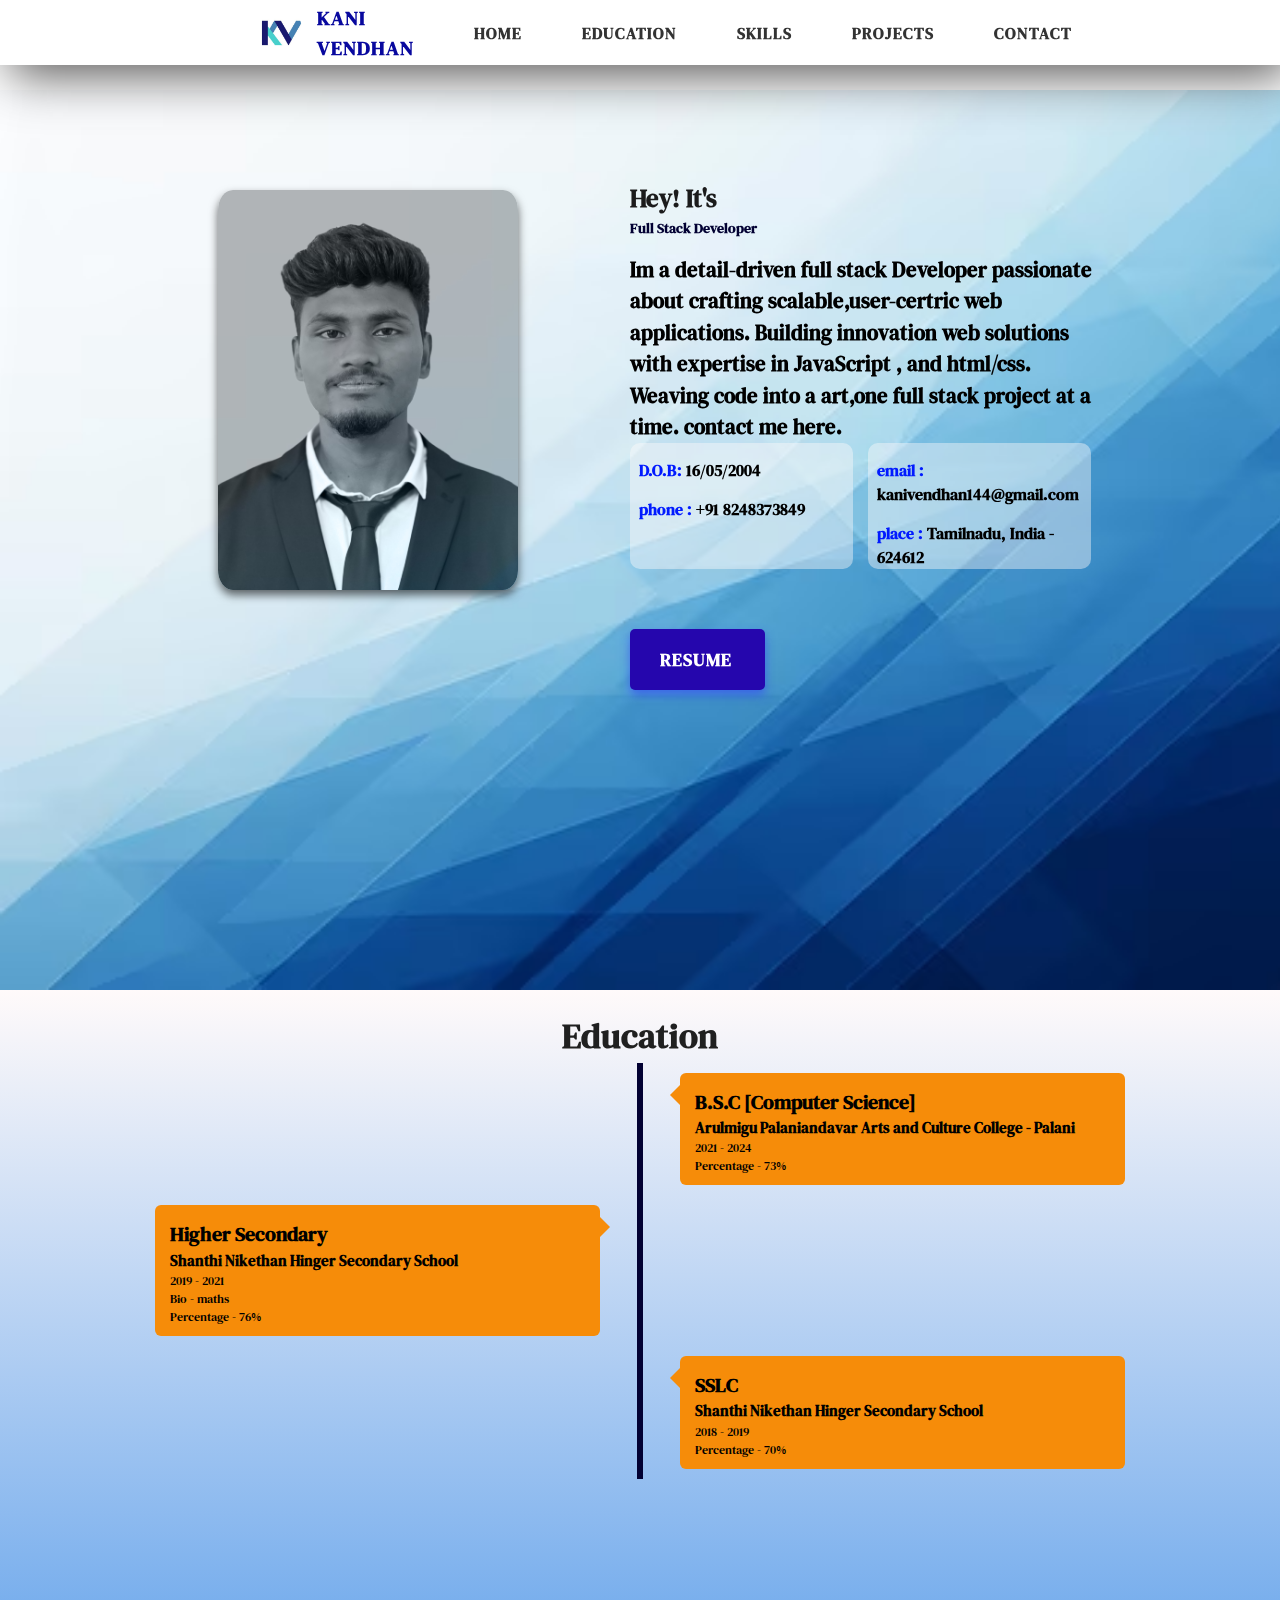
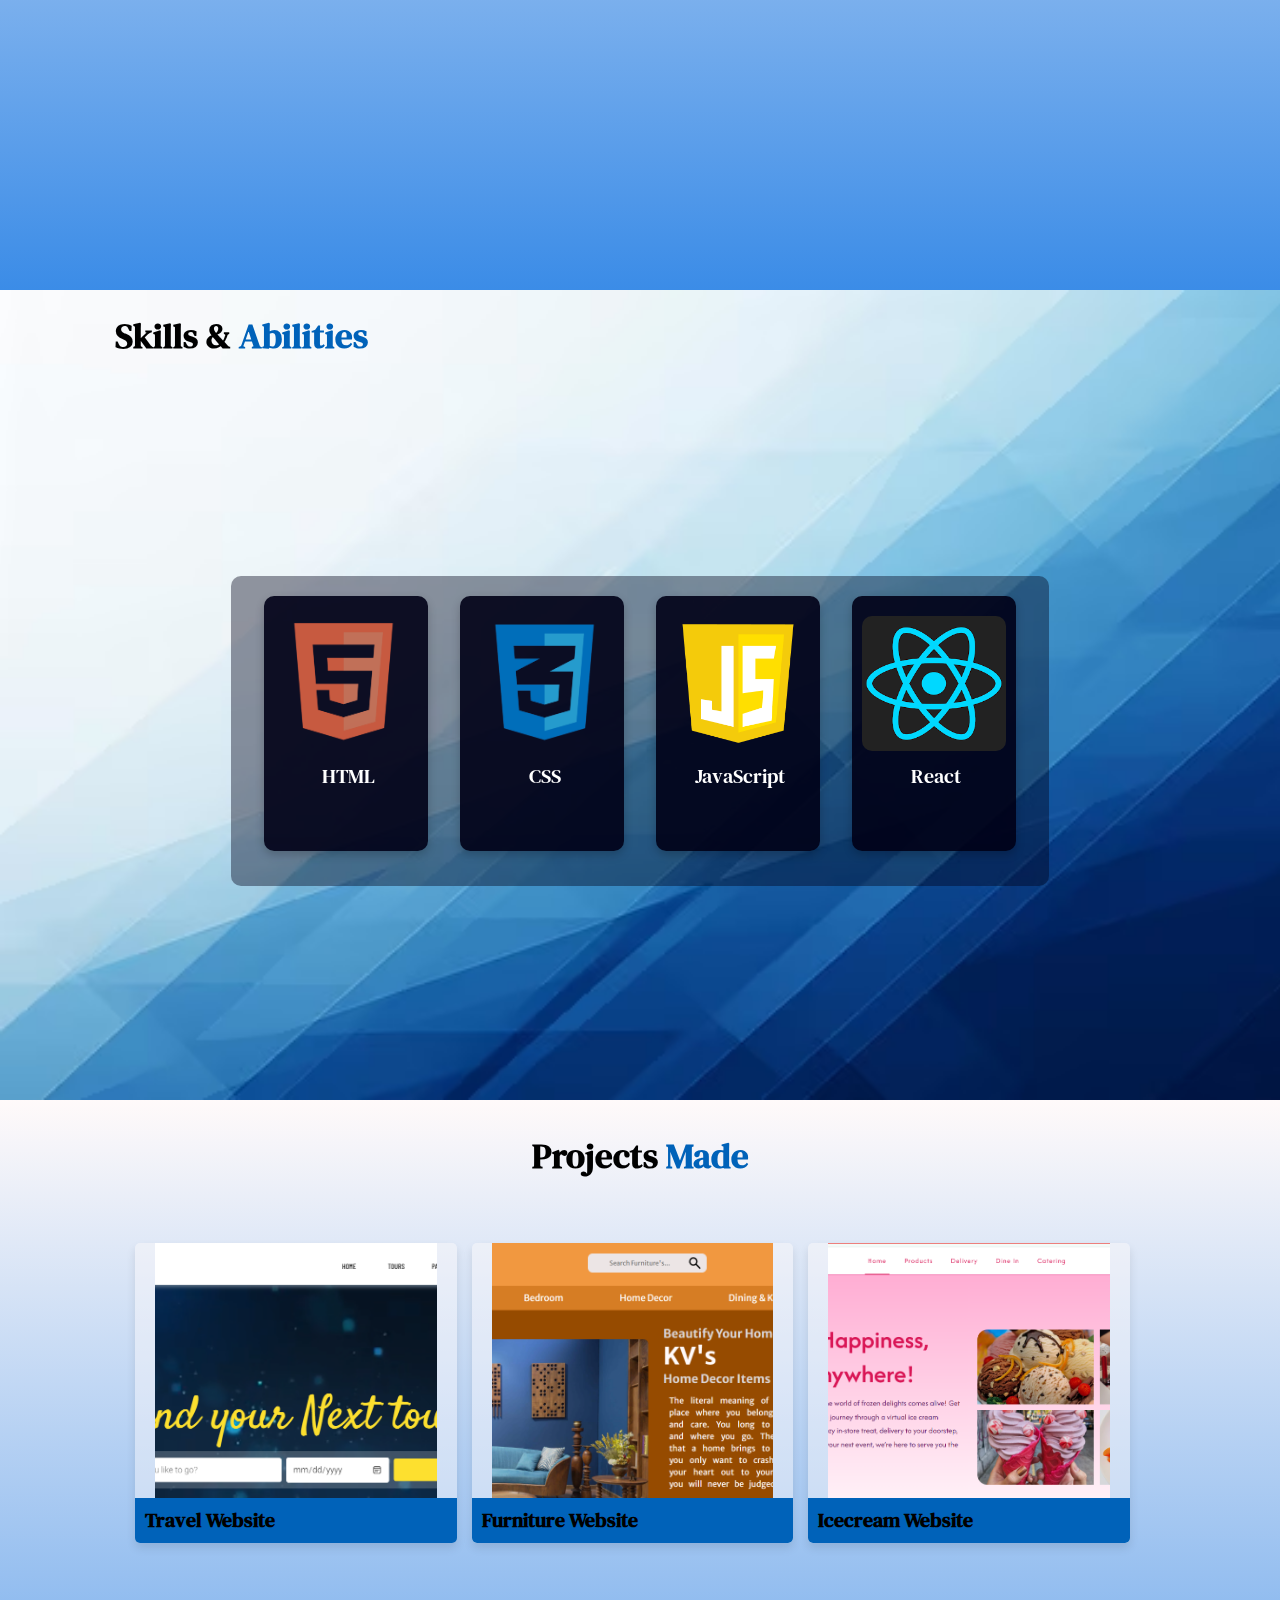
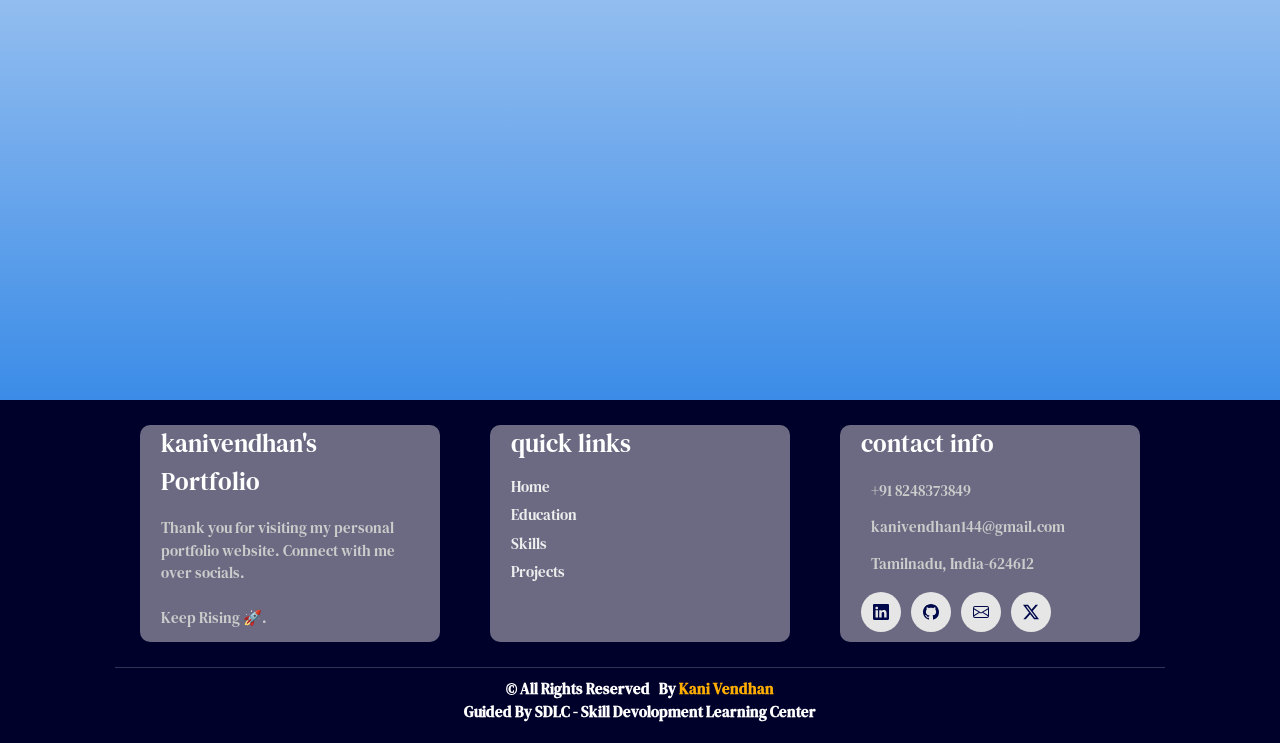
<file: index.html>
<!DOCTYPE html>
<html lang="en">
  <head>
    <meta charset="UTF-8" />
    <meta name="viewport" content="width=device-width, initial-scale=1.0" />
    <meta http-equiv="X-UA-Compatible" content="ie=edge" />
    <title>MyPortfolio</title>
    <meta name="description" content="Portfolio Template for Developer" />

    <link rel="stylesheet" href="style.css"/>
    <source src="index.js" type="">
    <link rel="preconnect" href="https://fonts.googleapis.com" />
    <link rel="preconnect" href="https://fonts.gstatic.com" crossorigin />
    <link
      href="https://fonts.googleapis.com/css2?family=Source+Sans+Pro:wght@400;600;700;900&display=swap"
      rel="stylesheet"
    />
  </head>
  <body>
    <header class="header">
      <div class="header__content">
        <div class="header__logo-container">
          <div class="header__logo-img-cont">
            <img
              src="kv logo.jpg"
              alt="Logo Image"
              class="header__logo-img"
            />
          </div>
          <span class="header__logo-sub">Kani Vendhan</span>
        </div>
        <div class="header__main" >
          <ul class="header__links" id="sidebar">
            <li class="header__link-wrapper">
              <a href="./index.html#about" class="header__link"> Home </a>
            </li>
            <li class="header__link-wrapper">
              <a href="./index.html#experience" class="header__link">Education </a>
            </li>
            <li class="header__link-wrapper">
              <a href="./index.html#skills" class="header__link">
                Skills
              </a>
            </li>
            <li class="header__link-wrapper">
              <a href="./index.html#work" class="header__link"> Projects </a>
            </li>
            <li class="header__link-wrapper">
              <a href="contact.html" class="header__link"> Contact </a>
            </li>
          </ul>
<!--           <div class="header__main-ham-menu-cont">
            <img onclick="showSidebar()"
              src="ham-menu.svg"
              alt="hamburger menu"
              class="header__main-ham-menu"
            />
            <img onclick="hideSidebar()"
              src="ham-menu-close.svg"
              alt="hamburger menu close"
              class="header__main-ham-menu-close d-none"/>
          </div> -->
        </div>
      </div>
      <div class="header__sm-menu">
        <div class="header__sm-menu-content">
          <ul class="header__sm-menu-links">
            <li class="header__sm-menu-link">
              <a href="./index.html#about"> Home </a>
            </li>

            <li class="header__sm-menu-link">
              <a href="./index.html#experience"> Education </a>
            </li>

            <li class="header__sm-menu-link">
              <a href="./index.html#skills"> Skills </a>
            </li>

            <li class="header__sm-menu-link">
              <a href="./index.html#work"> projects </a>
            </li>

            <li class="header__sm-menu-link">
              <a href="./contact.html"> Contact </a>
            </li>
          </ul>
        </div>
      </div>
    </header>
    <section class="about" id="about">
      <div class="row">
      <div class="image" id="aniimage">
          <img draggable="false" class="tilt" src="./about photo.jpg" alt="">
      </div>
      <div class="content">
          <h3>Hey!
            <strong id="peru"> </strong></h3>
          <span class="tag">Full Stack Developer</span>
          
          <p  style="font-size: 21px;">Im a detail-driven full stack Developer passionate about crafting 
            scalable,user-certric web applications.
            Building innovation web solutions with expertise in JavaScript , and html/css.
           Weaving code into a art,one full stack project at a time.
            <strong>contact</strong> me here.
            </p>
          
          <div class="box-container">
              <div class="box box1">
                <p style="font-size:16px ;"><span > D.O.B: </span> 16/05/2004</p>
                <p style="font-size:16px ;"><span> phone : </span> +91 8248373849</p>
              </div>
              <div class="box box2">
                <p style="font-size:16px ;"><span> email : </span> kanivendhan144@gmail.com</p>
                <p style="font-size:16px ;"><span> place : </span> Tamilnadu, India - 624612</p>
              </div>
          </div>
          
          <div class="resumebtn">
             <a href="./T.kani vendhan resume.pdf" target="_blank" class="btn"><span>Resume</span>
                  <i class="fas fa-chevron-right"></i>
              </a>
          </div>
  
      </div>
      </div>
  </section>
  <section class="experience" id="experience">

    <h2 class="heading"><i class="fas fa-briefcase"></i> Education </h2>
  
    <div class="timeline">
  
      <div class="container right">
        <div class="content">
          <div class="tag">    
 <h2>B.S.C [Computer Science]</h2>
</div>
<div class="desc">
    <h3>Arulmigu Palaniandavar Arts and Culture College - Palani</h3>
    <p>2021 - 2024</p>
    <p>Percentage - 73%</p>
          </div>
        </div>
      </div>
  
      <div class="container left">
        <div class="content">
          <div class="tag">
            <h2>Higher Secondary</h2>
          </div>
          <div class="desc">
              <h3>Shanthi Nikethan Hinger Secondary School</h3>
              <p>2019 - 2021</p>
              <p>Bio - maths</p>
              <p>Percentage - 76%</p>
          </div>
        </div>
      </div>
  
      <div class="container right">
        <div class="content">
          <div class="tag">
           
<h2>SSLC</h2>
</div>
<div class="desc">
    <h3>Shanthi Nikethan Hinger Secondary School</h3>
    <p>2018 - 2019</p>
    <p>Percentage - 70%</p>

          </div>
        </div>
      </div>
  </div>
  
  </section>
  <!-- about end -->
    
    <section class="skills" id="skills">

      <h2 class="heading"><i class="fas fa-laptop-code"></i> Skills & <span>Abilities</span></h2>
  
      <div class="container">
            <div class="row" id="skillsContainer">
  
              <div class="bar" id="slide-in-photo">
                <div class="info" >
                  <img src="html.png">
                  <span>HTML</span>
                </div>
              </div>
              <div class="bar" id="slide-in-photo">
                <div class="info">
                  <img src="css.png"/>
                  <span>CSS</span>
                </div>
              </div>
              <div class="bar"id="slide-in-photo">
                <div class="info">
                  <img src="js.png"/>
                  <span>JavaScript</span>
                </div>
              </div>
      <div class="bar"id="slide-in-photo">
                <div class="info">
                  <img src="react.png"/>
                  <span>React</span>
                </div>
              </div>
        </div>
  </div>
  </section>
 <section class="work" id="work">

    <h2 class="heading"><i class="fas fa-laptop-code"></i> Projects <span>Made</span></h2>
  <br><br>
    <div class="box-container">
  
      <div class="box tilt">
        <img draggable="false" src="travelbossbanner.png" alt="" />
        <div class="content">
          <div class="tag">
          <h3>Travel Website</h3>
          </div>
          <div class="desc">
            <p>Travel website. Toch view to view the project, Touch code to view the code</p>
            <div class="btns">
              <a href="https://kanivendhan.github.io/Travel2/" class="btn" target="_blank"><i class="fas fa-eye"></i> View</a>
              <a href="https://github.com/kanivendhan/Travel2" class="btn" target="_blank">Code <i class="fas fa-code"></i></a>
            </div>
          </div>
        </div>
      </div>
      <div class="box tilt">
        <img draggable="false" src="kvfurniturebanner.png" alt="" />
        <div class="content">
          <div class="tag">
          <h3>Furniture Website</h3>
          </div>
          <div class="desc">
            <p>furniture website. Toch view to view the project, Touch code to view the code</p>
            <div class="btns">
              <a href="https://kanivendhan.github.io/Furnture_KV/" class="btn" target="_blank"><i
                  class="fas fa-eye"></i> View</a>
              <a href="https://github.com/kanivendhan/Furnture_KV" class="btn" target="_blank">Code <i
                  class="fas fa-code"></i></a>
            </div>
          </div>
        </div>
  </div>
  <div class="box tilt">
    <img draggable="false" src="Licky.PNG" alt="" />
    <div class="content">
      <div class="tag">
        <h3>Icecream Website</h3>
      </div>
      <div class="desc">
        <p>Icecream website. Toch view to view the project, Touch code to view the code</p>
        <div class="btns">
          <a href="https://kanivendhan.github.io/Licky/" class="btn" target="_blank"><i class="fas fa-eye"></i>
            View</a>
          <a href="https://github.com/kanivendhan/Licky" class="btn" target="_blank">Code <i
              class="fas fa-code"></i></a>
        </div>
      </div>
    </div>
  </div>
  <br><br><br><br>
  </section>    
    <section class="footer">

      <div class="box-container">
    
          <div class="box">
              <h3>kanivendhan's Portfolio</h3>
              <p>Thank you for visiting my personal portfolio website. Connect with me over socials. <br/> <br/> Keep Rising 🚀.</p>
          </div>
    
          <div class="box">
              <h3>quick links</h3>
              <a href="#about"><i class="fas fa-chevron-circle-right"></i> Home</a>
              <a href="#experience"><i class="fas fa-chevron-circle-right"></i> Education</a>
              <a href="#skills"><i class="fas fa-chevron-circle-right"></i> Skills</a>
              <a href="#work"><i class="fas fa-chevron-circle-right"></i> Projects</a>
          </div>
    
          <div class="box">
              <h3>contact info</h3>
              <p> <i class="fas fa-phone"></i>+91 8248373849</p>
              <p> <i class="fas fa-envelope"></i>kanivendhan144@gmail.com</p>
              <p> <i class="fas fa-map-marked-alt"></i>Tamilnadu, India-624612</p>
              <div class="share">
    
                  <a href="https://www.linkedin.com/in/kani-vendhan-544127340?utm_source=share&utm_campaign=share_via&utm_content=profile&utm_medium=android_app " class="fab fa-linkedin" aria-label="LinkedIn" target="_blank"><svg xmlns="http://www.w3.org/2000/svg" width="16" height="16" fill="currentColor" class="bi bi-linkedin" viewBox="0 0 16 16">
                    <path d="M0 1.146C0 .513.526 0 1.175 0h13.65C15.474 0 16 .513 16 1.146v13.708c0 .633-.526 1.146-1.175 1.146H1.175C.526 16 0 15.487 0 14.854zm4.943 12.248V6.169H2.542v7.225zm-1.2-8.212c.837 0 1.358-.554 1.358-1.248-.015-.709-.52-1.248-1.342-1.248S2.4 3.226 2.4 3.934c0 .694.521 1.248 1.327 1.248zm4.908 8.212V9.359c0-.216.016-.432.08-.586.173-.431.568-.878 1.232-.878.869 0 1.216.662 1.216 1.634v3.865h2.401V9.25c0-2.22-1.184-3.252-2.764-3.252-1.274 0-1.845.7-2.165 1.193v.025h-.016l.016-.025V6.169h-2.4c.03.678 0 7.225 0 7.225z"/>
                  </svg></a>
                  <a href="https://github.com/kanivendhan" class="fab fa-github" aria-label="GitHub" target="_blank"><svg xmlns="http://www.w3.org/2000/svg" width="16" height="16" fill="currentColor" class="bi bi-github" viewBox="0 0 16 16">
                    <path d="M8 0C3.58 0 0 3.58 0 8c0 3.54 2.29 6.53 5.47 7.59.4.07.55-.17.55-.38 0-.19-.01-.82-.01-1.49-2.01.37-2.53-.49-2.69-.94-.09-.23-.48-.94-.82-1.13-.28-.15-.68-.52-.01-.53.63-.01 1.08.58 1.23.82.72 1.21 1.87.87 2.33.66.07-.52.28-.87.51-1.07-1.78-.2-3.64-.89-3.64-3.95 0-.87.31-1.59.82-2.15-.08-.2-.36-1.02.08-2.12 0 0 .67-.21 2.2.82.64-.18 1.32-.27 2-.27s1.36.09 2 .27c1.53-1.04 2.2-.82 2.2-.82.44 1.1.16 1.92.08 2.12.51.56.82 1.27.82 2.15 0 3.07-1.87 3.75-3.65 3.95.29.25.54.73.54 1.48 0 1.07-.01 1.93-.01 2.2 0 .21.15.46.55.38A8.01 8.01 0 0 0 16 8c0-4.42-3.58-8-8-8"/>
                  </svg></a>
                  <a href="mailto:kanivendhan144@gmail.com" class="fas fa-envelope" aria-label="Mail" target="_blank"><svg xmlns="http://www.w3.org/2000/svg" width="16" height="16" fill="currentColor" class="bi bi-envelope" viewBox="0 0 16 16">
                    <path d="M0 4a2 2 0 0 1 2-2h12a2 2 0 0 1 2 2v8a2 2 0 0 1-2 2H2a2 2 0 0 1-2-2zm2-1a1 1 0 0 0-1 1v.217l7 4.2 7-4.2V4a1 1 0 0 0-1-1zm13 2.383-4.708 2.825L15 11.105zm-.034 6.876-5.64-3.471L8 9.583l-1.326-.795-5.64 3.47A1 1 0 0 0 2 13h12a1 1 0 0 0 .966-.741M1 11.105l4.708-2.897L1 5.383z"/>
                  </svg></a>
                  <a href="https://x.com/kani_vendhan?t=ijZkRkCuRsDh5BsjC05D8g&s=09&mx=2" class="fab fa-twitter" aria-label="Twitter" target="_blank"><svg xmlns="http://www.w3.org/2000/svg" width="16" height="16" fill="currentColor" class="bi bi-twitter-x" viewBox="0 0 16 16">
                    <path d="M12.6.75h2.454l-5.36 6.142L16 15.25h-4.937l-3.867-5.07-4.425 5.07H.316l5.733-6.57L0 .75h5.063l3.495 4.633L12.601.75Zm-.86 13.028h1.36L4.323 2.145H2.865z"/>
                  </svg></a>
              </div>
          </div>
      </div>
    
      <h1 class="credit">&copy; All Rights Reserved <i class="fa fa-heart pulse"></i> By <a href="https://www.linkedin.com/in/kani-vendhan-544127340?utm_source=share&utm_campaign=share_via&utm_content=profile&utm_medium=android_app"> Kani Vendhan </a><p>
        Guided By SDLC - Skill Devolopment Learning Center</p></h1>
    
    </section>
<script src="script.js"></script>
  </body>
</html>
</file>
<file: style.css>
@import url('https://fonts.googleapis.com/css2?family=Alumni+Sans:ital,wght@0,100..900;1,100..900&family=DM+Serif+Text:ital@0;1&family=Merriweather+Sans:ital,wght@0,300..800;1,300..800&family=Playwrite+TZ:wght@100..400&family=Righteous&family=Tiny5&family=Yatra+One&display=swap');
*,
*::after,
*::before {
  margin: 0;
  padding: 0;
  box-sizing: inherit;
  font-family: "DM Serif Text", serif;
  }

html {
  font-size: 62.5%;
  scroll-behavior: smooth; }
  @media only screen and (max-width: 75em) {
    html {
      font-size: 59%; } }
  @media only screen and (max-width: 56.25em) {
    html {
      font-size: 56%; } }
  @media only screen and (min-width: 112.5em) {
    html {
      font-size: 65%; } }

body {
  box-sizing: border-box;
  position: relative;
  line-height: 1.5;
   
  overflow-x: hidden;
  overflow-y: scroll;
 }

a {
  text-decoration: none;
  color: inherit; }

li {
  list-style: none; }

input:focus,
button:focus,
a:focus,
textarea:focus {
  outline: none; }

button {
  border: none;
  cursor: pointer; }

textarea {
  resize: none; }

.heading-primary {
  font-size: 6rem;
  text-transform: uppercase;
  letter-spacing: 3px;
  text-align: center; }
  @media only screen and (max-width: 37.5em) {
    .heading-primary {
      font-size: 4.5rem; } }

.heading-sec__mb-bg {
  margin-bottom: 11rem; }
  @media only screen and (max-width: 56.25em) {
    .heading-sec__mb-bg {
      margin-bottom: 8rem; } }

.heading-sec__mb-med {
  margin-bottom: 9rem; }
  @media only screen and (max-width: 56.25em) {
    .heading-sec__mb-med {
      margin-bottom: 8rem; } }

.heading-sec__main {
  display: block;
  font-size: 7rem;
  text-transform: uppercase;
  letter-spacing: 1px;
  letter-spacing: 3px;
  text-align: center;
  margin-bottom: 3.5rem;
  position: relative; }
  .heading-sec__main--lt {
    color: #fff; }
    .heading-sec__main--lt::after {
      content: '';
      background: #fff !important; }
  .heading-sec__main::after {
    content: '';
    position: absolute;
    top: calc(100% + 1.5rem);
    height: 5px;
    width: 3rem;
    background: #0062b9;
    left: 50%;
    transform: translateX(-50%);
    border-radius: 5px; }
    @media only screen and (max-width: 37.5em) {
      .heading-sec__main::after {
        top: calc(100% + 1.2rem); } }

.heading-sec__sub {
  display: block;
  text-align: center;
  color: #777;
  font-size: 2rem;
  font-weight: 500;
  max-width: 80rem;
  margin: auto;
  line-height: 1.6; }
  @media only screen and (max-width: 37.5em) {
    .heading-sec__sub {
      font-size: 1.8rem; } }
  .heading-sec__sub--lt {
    color: #eee; }

.heading-sm {
  font-size: 2.2rem;
  text-transform: uppercase;
  letter-spacing: 1px; }

.main-container {
  max-width: 120rem;
  margin: auto;
  width: 92%; }

.btn {
  background: #fff;
  color: #333;
  text-transform: uppercase;
  letter-spacing: 2px;
  display: inline-block;
  font-weight: 700;
  border-radius: 5px;
  box-shadow: 0 5px 15px 0 rgba(0, 0, 0, 0.15);
  transition: transform .3s; }
  .btn:hover {
    transform: translateY(-3px); }
  .btn--bg {
    padding: 1.5rem 8rem;
    font-size: 2rem; }
  .btn--med {
    padding: 1.5rem 5rem;
    font-size: 1.6rem; }
  .btn--theme {
    background: #0062b9;
    color: #fff; }
  .btn--theme-inv {
    color: #0062b9;
    background: #fff;
    border: 2px solid #0062b9;
    box-shadow: none;
    padding: calc(1.5rem - 2px) calc(5rem - 2px); }

.sec-pad {
  padding: 12rem 0; }
  @media only screen and (max-width: 56.25em) {
    .sec-pad {
      padding: 8rem 0; } }

.text-primary {
  color: #fff;
  font-size: 2.2rem;
  text-align: center;
  width: 100%;
  line-height: 1.6; }
  @media only screen and (max-width: 37.5em) {
    .text-primary {
      font-size: 2rem; } }

.d-none {
  display: none; }

.home-hero {
  color: #fff;
  background: linear-gradient(to right, rgba(0, 98, 185, 0.8), rgba(0, 98, 185, 0.8)), url(../../assets/svg/common-bg.svg);
  background-position: center;
  height: 100vh;
  min-height: 80rem;
  max-height: 120rem;
  position: relative; }
  @media only screen and (max-width: 37.5em) {
    .home-hero {
      height: unset;
      min-height: unset; } }
  .home-hero__socials {
    position: absolute;
    top: 50%;
    border: 2px solid #eee;
    border-left: 2px solid #eee;
    transform: translateY(-50%); }
    @media only screen and (max-width: 56.25em) {
      .home-hero__socials {
        display: none; } }
  .home-hero__mouse-scroll-cont {
    position: absolute;
    bottom: 3%;
    left: 50%;
    transform: translateX(-50%); }
    @media only screen and (max-width: 37.5em) {
      .home-hero__mouse-scroll-cont {
        display: none; } }
  .home-hero__social {
    width: 5rem; }
  .home-hero__social-icon-link {
    width: 100%;
    display: block;
    padding: 1.2rem;
    border-bottom: 2px solid #eee;
    transition: background .3s; }
    .home-hero__social-icon-link:hover {
      background: rgba(255, 255, 255, 0.1); }
    .home-hero__social-icon-link--bd-none {
      border-bottom: 0; }
  .home-hero__social-icon {
    width: 100%; }
  .home-hero__content {
    position: absolute;
    top: 50%;
    left: 35%;
    transform: translate(-50%, -50%);
    max-width: 90rem;
    width: 92%; }
    @media only screen and (max-width: 37.5em) {
      .home-hero__content {
        padding: 19rem 0 13rem 0;
        margin: auto;
        position: static;
        transform: translate(0, 0); } }
  .home-hero__info {
    margin: 3rem auto 0 auto;
    max-width: 80rem; }
  .home-hero__cta {
    margin-top: 5rem;
    text-align: center; }
  .kaniimg{
    height:98.4vh;
    width: 30%;
    /* border: solid black; */
    position: absolute;
    top: 20%;
    right: 0%; 
    background:url(john-doe2.png)no-repeat ;
    background-size: cover;
    /* border-radius: 10px; */
  }


/* .about {
  background: url(./paper-style-smooth-background_52683-64676.avif)no-repeat; 
  background-size: contain; 
} */
  .about__content {
    display: grid;
    grid-template-columns: 1fr 1fr;
    grid-gap: 10rem; }
    @media only screen and (max-width: 56.25em) {
      .about__content {
        grid-template-columns: 1fr;
        grid-gap: 8rem; } }
    .about__content-title {
      font-weight: 700;
      font-size: 2.8rem;
      margin-bottom: 3rem; }
      @media only screen and (max-width: 37.5em) {
        .about__content-title {
          font-size: 2.4rem; } }
    .about__content-details-para {
      font-size: 1.8rem;
      color: grey;
      max-width: 60rem;
      line-height: 1.7;
      margin-bottom: 1rem; }
      .about__content-details-para--hl {
        font-weight: 700;
        margin: 0 3px; }
      .about__content-details-para:last-child {
        margin-bottom: 4rem; }

.projects__row {
  display: grid;
  grid-template-columns: 1.5fr 1fr;
  grid-gap: 5rem;
  margin-bottom: 11rem; }
  @media only screen and (max-width: 56.25em) {
    .projects__row {
      grid-template-columns: 1fr;
      grid-gap: 2rem;
      margin-bottom: 8rem; } }
  @media only screen and (max-width: 56.25em) {
    .projects__row {
      text-align: center; } }
  .projects__row:last-child {
    margin-bottom: 0; }
  .projects__row-img-cont {
    overflow: hidden; }
  .projects__row-img {
    width: 100%;
    display: block;
    object-fit: cover; }
  .projects__row-content {
    padding: 2rem 0;
    display: flex;
    justify-content: center;
    flex-direction: column;
    align-items: flex-start; }
    @media only screen and (max-width: 56.25em) {
      .projects__row-content {
        align-items: center; } }
    .projects__row-content-title {
      font-weight: 700;
      font-size: 2.8rem;
      margin-bottom: 2rem; }
      @media only screen and (max-width: 37.5em) {
        .projects__row-content-title {
          font-size: 2.4rem; } }
    .projects__row-content-desc {
      font-size: 1.8rem;
      color: grey;
      max-width: 60rem;
      line-height: 1.7;
      margin-bottom: 3rem; }
      @media only screen and (max-width: 37.5em) {
        .projects__row-content-desc {
          font-size: 1.7rem; } }

.contact {
  background: linear-gradient(to right, rgba(0, 98, 185, 0.8), rgba(0, 98, 185, 0.8)), url(../../assets/svg/common-bg.svg);
  background-size: cover;
  background-position: center; }
  .contact__form-container {
    box-shadow: 0 0 10px rgba(0, 0, 0, 0.1);
    background: white;
    padding: 4rem;
    margin-top: 6rem;
    max-width: 80rem;
    text-align: right;
    width: 95%;
    border-radius: 5px;
    margin: 5rem auto 0 auto; }
    @media only screen and (max-width: 37.5em) {
      .contact__form-container {
        padding: 3rem; } }
  .contact__form-field {
    margin-bottom: 4rem; }
    @media only screen and (max-width: 37.5em) {
      .contact__form-field {
        margin-bottom: 3rem; } }
  .contact__form-label {
    color: #666;
    font-size: 1.4rem;
    letter-spacing: 1px;
    font-weight: 700;
    margin-bottom: 1rem;
    display: block;
    text-align: left; }
  .contact__form-input {
    color: #333;
    padding: 2rem;
    width: 100%;
    border: 1px solid #ebebeb;
    font-size: 1.6rem;
    letter-spacing: 0px;
    background: #f0f0f0;
    border-radius: 5px;
    font-weight: 600;
    /* Code for Modern Browsers */
    /* Code for WebKit, Blink, Edge */
    /* Code for Internet Explorer 10-11 */
    /* Code for Microsoft Edge */
    /* Code for Mozilla Firefox 4 to 18 */
    /* Code for Mozilla Firefox 19+ */ }
    .contact__form-input::placeholder {
      color: #999;
      font-weight: 600;
      font-size: 1.6rem; }
    .contact__form-input::-webkit-input-placeholder {
      color: #999;
      font-weight: 600;
      font-size: 1.6rem; }
    .contact__form-input:-ms-input-placeholder {
      color: #999;
      font-weight: 600;
      font-size: 1.6rem; }
    .contact__form-input::-ms-input-placeholder {
      color: #999;
      font-weight: 600;
      font-size: 1.6rem; }
    .contact__form-input:-moz-placeholder {
      opacity: 1;
      color: #999;
      font-weight: 600;
      font-size: 1.6rem; }
    .contact__form-input::-moz-placeholder {
      opacity: 1;
      color: #999;
      font-weight: 600;
      font-size: 1.6rem; }
  .contact__btn {
    width: 30%;
    padding: 2rem 4rem;
    font-size: 1.6rem; }
    @media only screen and (max-width: 37.5em) {
      .contact__btn {
        width: 100%; } }

.project-cs-hero {
  color: #fff;
  background: linear-gradient(to right, rgba(0, 98, 185, 0.8), rgba(0, 98, 185, 0.8)), url(../../assets/svg/common-bg.svg);
  background-size: cover;
  background-position: center;
  position: relative; }
  @media only screen and (max-width: 37.5em) {
    .project-cs-hero {
      height: unset;
      min-height: unset; } }
  .project-cs-hero__content {
    padding: 25rem 0 17rem 0;
    max-width: 90rem;
    width: 92%;
    margin: auto; }
    @media only screen and (max-width: 37.5em) {
      .project-cs-hero__content {
        padding: 19rem 0 13rem 0;
        margin: auto;
        position: static;
        transform: translate(0, 0); } }
  .project-cs-hero__info {
    margin: 3rem auto 0 auto;
    max-width: 80rem; }
  .project-cs-hero__cta {
    margin-top: 5rem;
    text-align: center; }

.project-details__content {
  padding: 8rem 0;
  max-width: 90rem;
  margin: auto; }
  .project-details__content-title {
    font-weight: 700;
    font-size: 2.8rem;
    margin-bottom: 3rem; }
    @media only screen and (max-width: 37.5em) {
      .project-details__content-title {
        font-size: 2.4rem; } }

.project-details__showcase-img-cont {
  width: 100%;
  margin-bottom: 6rem; }

.project-details__showcase-img {
  width: 100%; }

.project-details__content-main {
  width: 100%;
  max-width: 70rem;
  margin: auto; }

.project-details__desc {
  margin: 0 0 7rem 0; }
  .project-details__desc-para {
    font-size: 1.8rem;
    line-height: 1.7;
    color: grey;
    margin-bottom: 2rem; }

.project-details__tools-used {
  margin: 0 0 7rem 0; }
  .project-details__tools-used-list {
    display: flex;
    flex-wrap: wrap; }
  .project-details__tools-used-item {
    padding: 1rem 2rem;
    margin-bottom: 1.5rem;
    margin-right: 1.5rem;
    font-size: 1.6rem;
    background: rgba(153, 153, 153, 0.2);
    border-radius: 5px;
    font-weight: 600;
    color: #777; }

.project-details__links {
  margin: 0 0; }
  .project-details__links-btn {
    margin-right: 2rem; }
    @media only screen and (max-width: 37.5em) {
      .project-details__links-btn {
        margin-right: 0;
        width: 70%;
        margin-bottom: 2rem;
        text-align: center; } }
    .project-details__links-btn:last-child {
      margin: 0; }
      @media only screen and (max-width: 37.5em) {
        .project-details__links-btn:last-child {
          margin: 0; } }

.header {
  position: fixed;
  width: 100%;
  z-index: 1000;
  background: #000;
  background: rgb(255, 255, 255);
  backdrop-filter: blur(5px);
  box-shadow: 10px 10px 50px rgb(85, 84, 84);
 }
 .header__content{
          margin-left: 8%;
 }
  .header__content {
    display: flex;
    align-items: center;
    justify-content: space-between;
    padding: 1rem 5rem; }
    @media only screen and (max-width: 56.25em) {
      .header__content {
        padding: 0 2rem; } }
  .header__logo-container {
    display: flex;
    align-items: center;
    cursor: pointer;
    color: #333;
    transition: color .3s; }
    .header__logo-container:hover {
      color: #0062b9; }
  .header__logo-img-cont {
    width: 5rem;
    height: 5rem;
    border-radius: 50px;
    overflow: hidden;
    margin-right: 1.5rem;
    background: #0062b9; }
    @media only screen and (max-width: 56.25em) {
      .header__logo-img-cont {
        width: 4.5rem;
        height: 4.5rem;
        margin-right: 1.2rem; } }
  .header__logo-img {
    width: 100%;
    height: 100%;
    object-fit: cover;
    object-position: center;
    display: block; }
  .header__logo-sub {
    font-size:20px;
    color: rgb(8, 8, 158);
    text-transform: uppercase;
    font-weight: 700;
    letter-spacing: 1px; }
  .header__links {
    display: flex; }
    @media only screen and (max-width: 37.5em) {
      .header__links {
        display: none; } }
  .header__link {
    padding: 2.2rem 3rem;
    display: inline-block;
    font-size: 1.6rem;
    color: #333;
    text-transform: uppercase;
    letter-spacing: 1px;
    font-weight: 700;
    transition: color .3s; }
    .header__link:hover {
      color: #0062b9; }
    @media only screen and (max-width: 56.25em) {
      .header__link {
        padding: 3rem 1.8rem;
        font-size: 1.5rem; } }
  .header__main-ham-menu-cont {
    display: none;
    width: 3rem;
    padding: 2.2rem 0; }
    @media only screen and (max-width: 37.5em) {
      .header__main-ham-menu-cont {
        display: block; } }
  .header__main-ham-menu {
    width: 100%; }
  .header__main-ham-menu-close {
    width: 100%; }
  .header__sm-menu {
    background: #fff;
    position: absolute;
    width: 100%;
    top: 100%;
    visibility: hidden;
    opacity: 0;
    transition: all .3s;
    box-shadow: 0px 5px 5px 0px rgba(0, 0, 0, 0.1);
    -webkit-box-shadow: 0px 5px 5px 0px rgba(0, 0, 0, 0.1);
    -moz-box-shadow: 0px 5px 5px 0px rgba(0, 0, 0, 0.1); }
    .header__sm-menu--active {
      visibility: hidden;
      opacity: 0; }
      @media only screen and (max-width: 37.5em) {
        .header__sm-menu--active {
          visibility: visible;
          opacity: 1; } }
  .header__sm-menu-link a {
    display: block;
    text-decoration: none;
    padding: 2.5rem 3rem;
    font-size: 1.6rem;
    color: #333;
    text-align: right;
    border-bottom: 1px solid #eee;
    font-weight: 700;
    text-transform: uppercase;
    letter-spacing: 2px;
    transition: color .3s; }
    .header__sm-menu-link a:hover {
      color: #0062b9; }
  .header__sm-menu-link:first-child a {
    border-top: 1px solid #eee; }
  .header__sm-menu-link-last {
    border-bottom: 0; }

.main-footer {
  background: #000;
  color: #fff; }
  .main-footer__upper {
    display: flex;
    justify-content: space-between;
    padding: 8rem 0; }
    @media only screen and (max-width: 56.25em) {
      .main-footer__upper {
        padding: 6rem 0; } }
    @media only screen and (max-width: 37.5em) {
      .main-footer__upper {
        display: block; } }
  .main-footer__row-1 {
    order: 2; }
    @media only screen and (max-width: 56.25em) {
      .main-footer__row-1 {
        margin-bottom: 5rem; } }
  .main-footer__row-2 {
    width: 40%;
    order: 1;
    max-width: 50rem; }
    @media only screen and (max-width: 56.25em) {
      .main-footer__row-2 {
        width: 100%; } }
  .main-footer__short-desc {
    margin-top: 2rem;
    color: #eee;
    font-size: 1.5rem;
    line-height: 1.7; }
  .main-footer__social-cont {
    margin-top: 2rem; }
  .main-footer__icon {
    margin-right: 1rem;
    width: 2.5rem; }
    .main-footer__icon--mr-none {
      margin-right: 0; }
  .main-footer__lower {
    padding: 4rem 0;
    border-top: 1px solid #444;
    color: #eee;
    font-size: 1.2rem;
    text-align: left;
    text-align: center; }
    .main-footer__lower a {
      text-decoration: underline;
      font-weight: bold;
      margin-left: 2px; }
    @media only screen and (max-width: 56.25em) {
      .main-footer__lower {
        padding: 3.5rem 0; } }

.skills {
  display: flex;
  flex-wrap: wrap; 
  background: url(./abs6.avif)no-repeat;
  background-size: cover;}
  .skills__skill {
    padding: 1rem 2rem;
    margin-bottom: 1.5rem;
    margin-right: 1.5rem;
    font-size: 1.6rem;
   
    border-radius: 5px;
    font-weight: 600;
    color: #777; }
.bar img{
  border-radius: 10px;
}
.mouse {
  width: 25px;
  height: 40px;
  border: 2px solid #eee;
  border-radius: 60px;
  position: relative;
  overflow: hidden; }
  .mouse::before {
    content: '';
    width: 5px;
    height: 5px;
    position: absolute;
    top: 7px;
    left: 50%;
    transform: translateX(-50%);
    background-color: #eee;
    border-radius: 50%;
    opacity: 1;
    animation: wheel 1.3s infinite;
    -webkit-animation: wheel 1.3s infinite; }
@media all and (max-width:576px){
  .kaniimg{
    display: none;
  }
}    

@keyframes wheel {
  to {
    opacity: 0;
    top: 27px; } }

@-webkit-keyframes wheel {
  to {
    opacity: 0;
    top: 27px; } }

    .loader-container {
      position: fixed;
      top: 0;
      left: 0;
      z-index: 10000;
      background: #e6eff1;
      display: flex;
      align-items: center;
      justify-content: center;
      height: 100%;
      width: 100%;
    }
    .loader-container.fade-out {
      top: -120%;
    }
    /* pre loader end */
    
    /* navbar starts */
    header {
      position: fixed;
      top: 0;
      left: 0;
      right: 0;
      z-index: 1000;
      display: flex;
      align-items: center;
      justify-content: space-between;
      padding: 1.7rem 10%;
      height: 6.5rem;
      background-color: #fff;
      box-shadow: 0 1px 4px rgba(146, 161, 176, 0.3);
    }
    section {
      min-height: 100vh;
      padding: 2rem 9%;
    }
    .heading {
      font-size: 3.5rem;
      color: rgb(32, 32, 32);
      font-weight: 800;
      text-align: center;
    }
    .heading span {
      color: rgb(115, 3, 167);
    }
    header .logo {
      font-size: 1.9rem;
      font-weight: 800;
      text-decoration: none;
      color: #0e2431;
    }
    header .logo i {
      font-size: 20px;
    }
    header .logo:hover {
      color: #fc8c05;
    }
    header .navbar ul {
      list-style: none;
      display: flex;
      justify-content: center;
      align-items: center;
    }
    header .navbar li {
      margin-left: 2.5rem;
    }
    header .navbar ul li a {
      font-size: 1.57rem;
      color: #0e2431;
      font-weight: 600;
      text-decoration: none;
      letter-spacing: 0.04rem;
      transition: 0.2s;
    }
    header .navbar ul li a.active,
    header .navbar ul li a:hover {
      color: #011aff;
      border-bottom: 0.2rem solid #011aff;
      padding: 0.5rem 0;
    }
    /* navbar ends */
    
    /* hamburger icon starts*/
    #menu {
      font-size: 3rem;
      cursor: pointer;
      color: rgb(24, 2, 63);
      display: none;
    }
    @media (max-width: 768px) {
      #menu {
        display: block;
      }
      header .navbar {
        position: fixed;
        top: 6.5rem;
        right: -120%;
        width: 75%;
        height: 100%;
        text-align: left;
        align-items: flex-start;
        background-color: #0e0f31;
      }
      header .navbar ul {
        flex-flow: column;
        padding: 1rem;
      }
      header .navbar ul li {
        text-align: center;
        width: 100%;
        margin: 1rem 0;
        border-radius: 0.5rem;
        width: 26rem;
      }
      header .navbar ul li a {
        display: block;
        padding: 1rem;
        text-align: left;
        color: #fff;
        font-size: 2rem;
      }
      header .navbar ul li a.active,
      header .navbar ul li a:hover {
        padding: 1rem;
        color: #fff;
        border-radius: 0.5rem;
        border-bottom: 0.5rem solid #011aff;
      }
      .fa-times {
        transform: rotate(180deg);
      }
      header .navbar.nav-toggle {
        right: 0;
      }
    }
    /* hamburger icon ends */
    
    /* hero section starts*/
    .home {
      position: relative;
      display: flex;
      flex-wrap: wrap;
      gap: 1.5rem;
      min-height: 100vh;
      align-items: center;
    }
    .home #particles-js {
      position: absolute;
      top: 0;
      left: 0;
      height: 100%;
      width: 100%;
    }
    .home::before {
      content: "";
      position: absolute;
      top: 0;
      left: 0;
      height: 100%;
      width: 100%;
    }
    .home .content {
      flex: 1 1 40rem;
      padding-top: 1rem;
      z-index: 1;
    }
    .home .image {
      flex: 1 1 40rem;
      z-index: 1;
    }
    .home .image img {
      width: 70%;
      margin-left: 6rem;
      border-radius: 50%;
      box-shadow: 0 2px 8px rgba(0, 0, 0, 0.3);
      cursor: pointer;
    }
    .home .image img:hover {
      box-shadow: 0 5px 15px rgba(0, 0, 0, 0.5);
    }
    .home .content h2 {
      font-size: 7rem;
      font-weight: 800;
      color: #002057;
    }
    .home .content h2 span {
      font-size: 5rem;
      font-weight: 800;
      color: #ff7b00;
    }
    .home .content p {
      font-size: 4rem;
      color: #000;
      font-weight: 600;
      padding: 1rem 0;
    }
    .home .content p span {
      font-size: 2.5rem;
      color: rgb(148, 8, 8);
      font-weight: 600;
      padding: 1rem 0;
    }
    .home .btn {
      margin-top: 1rem;
      position: absolute;
      line-height: 0;
      padding: 1.6rem 3rem;
      border-radius: 4em;
      transition: 0.5s;
      color: #fff;
      background: #2506ad;
      box-shadow: 0px 5px 18px rgba(48, 68, 247, 0.6);
    }
    .home .btn span {
      font-weight: 700;
      font-size: 1.7rem;
      letter-spacing: 0.1rem;
    }
    .home .btn i {
      margin-left: 0.3rem;
      font-size: 1.5rem;
      transition: 0.3s;
    }
    .home .btn:hover {
      background: #1a047e;
    }
    .home .btn:hover i {
      transform: translateX(5px);
    }
    /* social icons start */
    .socials {
      position: relative;
      margin-top: 9rem;
    }
    .socials .social-icons {
      padding-left: 0;
      margin-bottom: 0;
      list-style: none;
    }
    .socials .social-icons li {
      display: inline-block;
      margin-bottom: 14px;
    }
    .social-icons a {
      font-size: 2rem;
      display: inline-block;
      line-height: 44px;
      color: #00d9ff;
      background-color: #09011b;
      width: 44px;
      height: 44px;
      text-align: center;
      margin-right: 8px;
      border-radius: 100%;
      -webkit-transition: all 0.2s linear;
      -o-transition: all 0.2s linear;
      transition: all 0.2s linear;
    }
    .social-icons a:active,
    .social-icons a:focus,
    .social-icons a:hover {
      color: #fff;
      background-color: #0685da;
    }
    .social-icons a.github:hover {
      background-color: #0e0e0e;
    }
    .social-icons a.twitter:hover {
      background-color: #00aced;
    }
    .social-icons a.linkedin:hover {
      background-color: #007bb6;
    }
    .social-icons a.dev:hover {
      background-color: #070707;
    }
    .social-icons a.instagram:hover {
      background-color: #ee00da;
    }
    /* social icons end */
    
    /* hero media queries starts*/
    @media (max-width: 450px) {
      .home .btn {
        margin: 4rem 0;
      }
      .socials {
        margin-top: 12rem;
      }
      .home .image img {
        margin-top: -12rem;
      }
      .home .content p {
        font-size: 2.2rem;
      }
      .home .content p span {
        font-size: 2.2rem;
      }
    }
    /* hero media queries ends*/
    /* hero section end */
    
    /* about section starts */
    .about {
      margin-top: 10vh;
      background: rgb(255, 255, 255);
    }
    .about .row {
      display: flex;
      flex-direction: row;
      gap: 2rem;
      flex-wrap: wrap;
      padding: 4rem;
    }
    .about .row .image {
      text-align: center;
      flex: 1 1 35rem;
    }
    .about .row .image img {
      margin: 4rem;
      width: 30rem;
      height: auto;
      border-radius: 5%;
      box-shadow: 0 5px 10px rgba(0, 0, 0, 0.6);
      mix-blend-mode: luminosity;
      transition: 0.3s;
      cursor: pointer;
    }
    .about .row .image img:hover {
      mix-blend-mode: normal;
    }
    .about .row .content {
      flex: 1 1 45rem;
      padding: 3rem;
    }
    .about .row .content h3 {
      color: rgb(27, 27, 27);
      font-size: 2.5rem;
    }
    .about .row .content .tag {
      font-size: 1.4rem;
      color: #020133;
      font-weight: 600;
      margin-top: 1rem;
    }
    .about .row .content p {
      font-size: 1.5rem;
      margin-top: 1.5rem;
      font-weight: 600;
      text-transform: none;
    }
    .about .row .content .box-container {
      display: flex;
      flex-wrap: wrap;
      gap: 1.5rem;
      font-weight: 600;
    }
    .about .row .content .box-container .box p {
      text-transform: none;
    }
    .about .row .content .box-container .box p span {
      color: #011aff;
    }
    .resumebtn {
      margin-top: 6rem;
    }
    .resumebtn .btn {
      padding: 1.7rem 3rem;
      border-radius: 0.5em;
      transition: 0.3s;
      color: #fff;
      background: #2506ad;
      box-shadow: 0px 5px 10px rgba(48, 68, 247, 0.6);
    }
    .resumebtn .btn span {
      font-weight: 600;
      font-size: 1.8rem;
      letter-spacing: 0.1rem;
    }
    .resumebtn .btn i {
      margin-left: 0.3rem;
      font-size: 1.2rem;
      transition: 0.3s;
    }
    .resumebtn .btn:hover {
      background: #1a047e;
    }
    .resumebtn .btn:hover i {
      transform: translateX(5px);
    }
    /* about media queries starts*/
    @media screen and (max-width: 600px) {
      .about .row .image {
        margin-top: 2rem;
      }
      .about .row .image img {
        margin: 0 auto;
        width: 80%;
        mix-blend-mode: normal;
      }
      .about .row {
        padding: 0.5rem;
        margin-bottom: 7rem;
      }
      .about .row .content {
        padding: 1rem;
      }
      .about .row .content .box-container {
        gap: 0;
      }
    }
    /* about media queries ends*/
    /* about section ends */
    
    /* skills section starts */
    .skills {
      min-height: 90vh;
      /* background: linear-gradient(rgb(26, 145, 201),skyblue); */
    }
    .skills h2 {
      color: rgb(0, 0, 0);
    }
    .skills .heading span {
      color: #0062b9;
    }
    .skills .container {
      background: rgba(0, 0, 22, 0.4);
      color: #fff;
      border-radius: 1rem;
      padding: 2rem;
      width: 78%;
      margin: auto;
      margin-top: 2rem;
    }
    .skills .container img{
      height: 15vh;
      width: 16vh;
    }
    .skills .container .row {
      height:30vh ;
      display: grid;
      grid-template-columns: repeat(6, 1fr);
      flex-wrap: wrap;
      gap: 1.8rem;
      display: flex;
      justify-content: space-evenly;
    }
    .skills .container .bar {
      margin-bottom: 15px;
      padding: 10px;
      border-radius: 1rem;
      box-shadow: 0 4px 10px rgba(0, 0, 0, 0.2);
      background: rgba(0, 0, 22, 0.9);
      transition: 0.2s;
    }
    .skills .container .bar:hover {
      box-shadow: 0 8px 10px rgba(0, 2, 68, 0.8) !important;
      background-color: rgba(0, 0, 0, 0.9) !important;
    }
    .skills .container .bar .info {
      display: flex;
      flex-direction: column;
      align-items: center;
      gap: 1rem;
      margin-top: 1rem;
    }
    .skills .container .bar .info i {
      font-size: 4rem;
    }
    .skills .container .bar .info span {
      font-size: 2rem;
      font-weight: 500;
      margin-left: 0.5rem;
    }
    /* skills media queries starts*/
    @media screen and (max-width: 600px) {
      .skills .container {
        padding: 0;
        margin: 0;
      }
      .skills .container .row {
        height: 40vh;
        grid-template-columns: repeat(2, 1fr);
        margin: 1rem;
        padding: 2rem 0.2rem 2rem 0.2rem;
        gap: 1rem;
      }
      .skills .container {
        margin-top: 5px;
        width: 100%;
      }
    }
    /* skills media queries ends*/
    /* skills section ends */
    
    /* education section starts */
    .education {
      background: #e5ecfb;
      min-height: 80vh;
    }
    .education .qoute {
      font-size: 1.5rem;
      text-align: center;
      font-weight: 600;
      margin-top: 0.5rem;
    }
    .education .box-container {
      display: flex;
      flex-wrap: wrap;
      justify-content: center;
      align-items: center;
      flex-direction: column;
    }
    .education .box-container .box {
      display: flex;
      flex-direction: row;
      width: 80%;
      border-radius: 0.5rem;
      box-shadow: 0.2rem 0.5rem 1rem rgba(0, 0, 0, 0.2);
      text-align: center;
      position: relative;
      margin-top: 2rem;
      overflow: hidden;
      transition: 0.3s;
      background: rgb(252, 252, 252);
    }
    .education .box-container .box:hover {
      transform: scale(1.03);
      box-shadow: 1rem 0.5rem 1.2rem rgba(0, 0, 0, 0.3);
    }
    .education .box-container .box .image {
      flex: 1 1 20rem;
      width: 100%;
    }
    .education .box-container .box img {
      object-fit: cover;
      position: relative;
      width: 100%;
      height: 100%;
    }
    .education .box-container .box .content {
      position: relative;
      display: flex;
      flex-direction: column;
      padding: 1rem;
      flex-wrap: wrap;
      flex: 1 1 70rem;
    }
    .education .box-container .box .content h3 {
      font-size: 2.5rem;
      color: #012970;
      padding: 0.5rem 0;
      font-weight: 600;
      text-align: left;
      margin-left: 1rem;
    }
    .education .box-container .box .content p {
      font-size: 1.5rem;
      margin-left: 1rem;
      text-align: left;
    }
    .education h4 {
      font-size: 2rem;
      color: rgb(34, 109, 0);
      text-align: left;
      margin: 1rem;
      font-weight: 700;
    }
    
    /* education media queries starts*/
    @media screen and (max-width: 600px) {
      .education .box-container .box {
        flex-direction: column;
        width: 100%;
      }
      .education .box-container .box .image {
        width: 100%;
        height: 25rem;
      }
      .education .box-container .box img {
        width: 100%;
      }
      .education .box-container .box .content {
        position: relative;
        display: flex;
        flex-direction: column;
        padding: 1rem;
        flex-wrap: wrap;
        flex: 0;
      }
      .education .btns {
        margin-top: 2rem;
        margin-left: 1rem;
        margin-right: 1rem;
        flex-wrap: wrap;
      }
    }
    /* education media queries ends*/
    /* education section ends */
    
    /* work section starts */
    .work {
      /* background: #010124; */
      background: linear-gradient(snow,rgb(59, 140, 231));
    }
    .work h2 {
      color: rgb(0, 0, 0);
      padding: 1rem;
    }
    .work .heading span {
      color: #0062b9;
    }
    .work .box-container {
      display: flex;
      flex-wrap: wrap;
      gap: 1.5rem;
      margin: 2rem;
    }
    .work .box-container .box {
      flex: 1 1 30rem;
      border-radius: 0.5rem;
      box-shadow: 0 0.5rem 1rem rgba(0, 0, 0, 0.1);
      position: relative;
      overflow: hidden;
      height: 30rem;
    }
    .work .box-container .box img {
      height: 100%;
      width: 100%;
      object-fit: cover;
    }
    .work .box-container .box .content {
      height: 100%;
      width: 100%;
      position: absolute;
      top: 85%;
      left: 0;
      background: rgba(255, 255, 255, 0.9);
      display: flex;
      flex-direction: column;
    }
    .work .box-container .box .content .tag {
      display: flex;
      flex-direction: row;
      justify-content: space-between;
      align-items: center;
      height: 4.5rem;
      width: 100%;
      padding-left: 1rem;
      background: #0062b9;
    }
    .work .box-container .box .content .tag h3 {
      font-size: 2rem;
    }
    .work .box-container .box:hover .content {
      top: 25%;
      transition: all linear 0.5s;
    }
    .work .desc {
      margin: 2rem;
      display: flex;
      flex-direction: column;
      justify-content: center;
    }
    .work .desc p {
      font-size: 1.5rem;
    }
    .work .desc .btns {
      display: flex;
      justify-content: space-between;
      width: 100%;
      margin-top: 2rem;
    }
    .work .desc .btns .btn {
      line-height: 0;
      display: inline;
      padding: 1.5rem 2.5rem;
      border-radius: 0.5rem;
      font-size: 1.5rem;
      color: #fff;
      background: rgb(12, 12, 12);
      margin-right: 2rem;
    }
    .work .desc .btns .btn:hover {
      background: #310ae0f5;
    }
    .work .viewall {
      display: flex;
      justify-content: center;
    }
    .work .viewall .btn {
      position: relative;
      line-height: 0;
      padding: 1.6rem 3rem;
      border-radius: 0.5em;
      transition: 0.5s;
      color: black;
      font-weight: 700;
      border: 2px solid #fff;
      box-shadow: 0px 5px 10px rgba(65, 84, 241, 0.4);
      text-align: center;
    }
    .work .viewall .btn span {
      font-weight: 600;
      font-size: 1.7rem;
    }
    .work .viewall .btn i {
      margin-left: 0.3rem;
      font-size: 1.5rem;
      transition: 0.3s;
    }
    .work .viewall .btn:hover {
      background: #fff;
      color:blue;
    }
    .work .viewall .btn:hover i {
      transform: translateX(5px);
    }
    /* work section ends */
    
    /* experience section starts */
    .experience{
      background: linear-gradient(snow,rgb(59, 140, 231));
    }
    .experience .timeline {
      position: relative;
      max-width: 1200px;
      margin: 0 auto;
      
    }
    .experience .timeline::after {
      content: "";
      position: absolute;
      width: 6px;
      background: #020133;
      top: 0;
      bottom: 0;
      left: 50%;
      margin-left: -3px;
      z-index: 200;
    }
    .experience .container {
      padding: 10px 40px;
      position: relative;
      background-color: inherit;
      width: 50%;
    }
    /*circles on timeline*/
    /* .experience .container::after {
      content: "\f0b1";
      position: absolute;
      width: 25px;
      height: 25px;
      right: -17px;
      background-color: rgb(255, 255, 255);
      border: 4px solid #ff9f55;
      top: 15px;
      border-radius: 50%;
      z-index: 100;
      font-size: 1.89rem;
      text-align: center;
      font-weight: 600;
      color: #02094b;
       "Font Awesome\ 5 Free";
    } */
    .experience .left {
      left: 0;
    }
    .experience .right {
      left: 50%;
    }
    /* arrows pointing right */
    .experience .left::before {
      content: " ";
      height: 0;
      position: absolute;
      top: 22px;
      width: 0;
      z-index: 1;
      right: 30px;
      border: medium solid #f68c09;
      border-width: 10px 0 10px 10px;
      border-color: transparent transparent transparent #f68c09;
    }
    /* arrows pointing left  */
    .experience .right::before {
      content: " ";
      height: 0;
      position: absolute;
      top: 22px;
      width: 0;
      z-index: 1;
      left: 30px;
      border: medium solid #f68c09;
      border-width: 10px 10px 10px 0;
      border-color: transparent #f68c09 transparent transparent;
    }
    .experience .right::after {
      left: -16px;
    }
    .experience .content {
      background-color: #f68c09;
      position: relative;
      border-radius: 6px;
    }
    .experience .content .tag {
      font-size: 1.3rem;
      padding-top: 1.5rem;
      padding-left: 1.5rem;
    }
    .experience .content .desc {
      margin-left: 1.5rem;
      padding-bottom: 1rem;
    }
    .experience .content .desc h3 {
      font-size: 1.5rem;
      font-weight: 600;
    }
    .experience .content .desc p {
      font-size: 1.2rem;
    }
    /* view all button */
    .morebtn {
      display: flex;
      justify-content: center;
    }
    .morebtn .btn {
      position: relative;
      line-height: 0;
      padding: 1.6rem 3rem;
      border-radius: 0.5em;
      transition: 0.5s;
      color: #fff;
      background: #2506ad;
      box-shadow: 0px 5px 10px rgba(48, 68, 247, 0.6);
      text-align: center;
    }
    .morebtn .btn span {
      font-weight: 600;
      font-size: 1.7rem;
    }
    .morebtn .btn i {
      margin-left: 0.3rem;
      font-size: 1.5rem;
      transition: 0.3s;
    }
    .morebtn .btn:hover {
      background: #1a047e;
    }
    .morebtn .btn:hover i {
      transform: translateX(5px);
    }
    
    /* Media queries - Responsive timeline on screens less than 600px wide */
    @media screen and (max-width: 600px) {
      .experience {
        min-height: 80vh;
      }
      .experience .timeline {
        margin-top: 2rem;
      }
      .experience .timeline::after {
        left: 31px;
      }
      .experience .container {
        width: 100%;
        padding-left: 8rem;
        padding-right: 2rem;
      }
      .experience .container::after {
        font-size: 2.2rem;
      }
      .experience .container::before {
        left: 61px;
        border: medium solid #f68c09;
        border-width: 10px 10px 10px 0;
        border-color: transparent #f68c09 transparent transparent;
      }
      .experience .left::after {
        left: 15px;
      }
      .experience .right::after {
        left: 15px;
      }
      .experience .right {
        left: 0%;
      }
      .morebtn {
        margin-top: 3rem;
      }
    }
    /* experience media queries ends */
    /* experience section ends */
    
    /* contact section starts */
    .contact {
      background: #e5ecfb;
      min-height: 60vh;
    }
    .contact .container {
      max-width: 1050px;
      width: 100%;
      background: #fff;
      border-radius: 1.5rem;
      margin: 2rem 5rem;
      box-shadow: 0 5px 10px rgba(0, 0, 0, 0.15);
    }
    .contact .container .content {
      display: flex;
      align-items: center;
      justify-content: space-between;
      padding: 2.5rem 2rem;
    }
    .contact .content .image-box {
      max-width: 60%;
      margin-left: 4rem;
    }
    .contact .content .image-box img {
      width: 100%;
      height: 40rem;
      position: relative;
    }
    .contact .content form {
      width: 45%;
      margin-right: 3.5rem;
    }
    form .form-group {
      display: flex;
      flex-direction: column;
      justify-content: center;
    }
    .form-group .field {
      height: 50px;
      display: flex;
      position: relative;
      margin: 1rem;
      width: 100%;
    }
    form i {
      position: absolute;
      top: 50%;
      left: 18px;
      color: rgb(51, 51, 51);
      font-size: 17px;
      pointer-events: none;
      transform: translateY(-50%);
    }
    form .field input,
    form .message textarea {
      width: 100%;
      height: 100%;
      outline: none;
      padding: 0 16px 0 48px;
      font-size: 16px;
      border-radius: 5px;
      border: 1px solid rgb(51, 51, 51);
      background: #e5ecfb;
    }
    .field input::placeholder,
    .message textarea::placeholder {
      color: rgb(51, 51, 51);
    }
    .field input:focus,
    .message textarea:focus {
      padding-left: 47px;
      border: 2px solid rgb(115, 3, 167);
    }
    .field input:focus ~ i,
    .message textarea:focus ~ i {
      color: rgb(115, 3, 167);
    }
    form .message {
      position: relative;
      margin: 1rem;
      width: 100%;
    }
    form .message i {
      top: 25px;
      font-size: 20px;
      left: 15px;
    }
    form .message textarea {
      min-height: 130px;
      max-height: 230px;
      max-width: 100%;
      min-width: 100%;
      padding: 12px 20px 0 48px;
    }
    form .message textarea::-webkit-scrollbar {
      width: 0px;
    }
    form .button-area {
      display: flex;
      float: right;
      flex-direction: row-reverse;
    }
    .button-area button {
      color: #fff;
      border: none;
      outline: none;
      font-size: 1.8rem;
      cursor: pointer;
      border-radius: 5px;
      padding: 13px 25px;
      background: #2506ad;
      box-shadow: 0px 5px 10px rgba(48, 68, 247, 0.6);
      transition: 0.3s ease;
    }
    .button-area button:hover {
      background: #421cecf5;
    }
    .button-area span {
      font-size: 17px;
      padding: 1rem;
      display: none;
    }
    .button-area button i {
      position: relative;
      top: 6px;
      left: 2px;
      font-size: 1.5rem;
      transition: 0.3s;
      color: #fff;
    }
    .button-area button:hover i {
      left: 8px;
    }
    /* contact section media queries starts */
    @media (max-width: 900px) {
      .contact {
        min-height: 70vh;
      }
      .contact .container {
        margin: 3rem 0 2rem 0;
      }
      .contact .container .content {
        padding: 18px 12px;
      }
      .contact .content .image-box {
        display: none;
      }
      .contact .content form {
        width: 100%;
        margin-right: 2rem;
      }
    }
    /* contact section media queries ends */
    /* contact section ends */
    
    /* footer section starts */
    .footer {
      min-height: auto;
      padding-top: 0;
      background: rgb(0, 1, 43);
    }
    .footer .box-container {
      display: flex;
      justify-content: center;
      flex-wrap: wrap;
    }
    .footer .box-container .box {
      flex: 1 1 25rem;
      margin: 2.5rem;
    }
    .footer .box-container .box h3 {
      font-size: 2.5rem;
      color: #fff;
      padding-bottom: 1rem;
      font-weight: normal;
    }
    .footer .box-container .box p {
      font-size: 1.5rem;
      color: #ccc;
      padding: 0.7rem 0;
      text-transform: none;
    }
    .footer .box-container .box p i {
      padding-right: 1rem;
      color: #ffae00;
    }
    .footer .box-container .box a {
      font-size: 1.5rem;
      color: rgb(238, 238, 238);
      padding: 0.3rem 0;
      display: block;
    }
    .footer .box-container .box a:hover {
      color: #ffae00;
    }
    .footer .box-container .box .share {
      display: flex;
      flex-wrap: wrap;
      padding: 1rem 0;
    }
    .footer .box-container .box .share a {
      height: 4rem;
      width: 4rem;
      padding: 1rem;
      text-align: center;
      border-radius: 5rem;
      font-size: 1.7rem;
      margin-right: 1rem;
      transition: 0.2s;
      background: rgb(230, 230, 230);
      color: #02094b;
      border: none;
    }
    .footer .box-container .box .share a:hover {
      background: transparent;
      transform: scale(0.98);
      border: 0.1rem solid rgb(180, 178, 178);
      color: #ffae00;
    }
    .footer .credit {
      padding: 1rem 0 0 0;
      text-align: center;
      font-size: 1.5rem;
      font-weight: 600;
      color: #fff;
      border-top: 0.1rem solid #fff3;
    }
    .footer .credit a {
      color: #ffae00;
    }
    .footer .fa {
      color: #e90606;
      margin: 0 0.3rem;
      font-size: 1.5rem;
      animation: pound 0.35s infinite alternate;
    }
    @-webkit-keyframes pound {
      to {
        transform: scale(1.1);
      }
    }
    @keyframes pound {
      to {
        transform: scale(1.1);
      }
    }
    @media (max-width: 450px) {
      .footer .box-container .box {
        margin: 1.5rem;
      }
      .footer .box-container .box p {
        padding: 0.7rem;
      }
      .footer .box-container .box .share a {
        padding: 1.2rem;
      }
    }
    /* footer section ends */
    
    /* common media queries starts*/
    @media (max-width: 450px) {
      html {
        font-size: 55%;
      }
      body {
        padding-right: 0;
      }
      section {
        padding: 2rem;
      }
    }
    /* common media queries ends*/
    
    /* scroll top starts */
    #scroll-top {
      position: fixed;
      top: -140%;
      right: 2rem;
      padding: 1rem 1.5rem;
      font-size: 2rem;
      background: #ffae00;
      color: rgb(13, 0, 44);
      border-radius: 50%;
      transition: 1s linear;
      z-index: 1000;
    }
    #scroll-top.active {
      top: calc(100% - 12rem);
    }
    /* scroll top ends */
    .about {
      background: url(./abs6.avif)no-repeat; 
      background-size: cover; 
    }
    .about p span{
      color: snow;
    }
    .box-container .box{
      width: 48%;
      border-radius: 10px;
      padding-left: 2%;
      padding-right: 2%;
      background-color: rgba(255, 250, 250, 0.425);

    }
    @media all and (max-width:576px){
      .box1{
        display: none;
      }
      .box-container .box2{
        width: 90%;
      }
    }

    #slide-in-photo {
    animation: slide 1s linear forwards;
}

@keyframes slide {
    from {
        transform: translateX(100%);
        opacity: -1;
    }

    to {
        transform: translateX(0);
        opacity: 1;
    }
}

#aniimage {
    animation: slide-next 2s linear forwards;
}

@keyframes slide-next {
    from {
        transform: translateX(-20%);
        opacity: -1;
    }

    to {
        transform: translateX(0);
        opacity: 1;
    }
}
</file>
